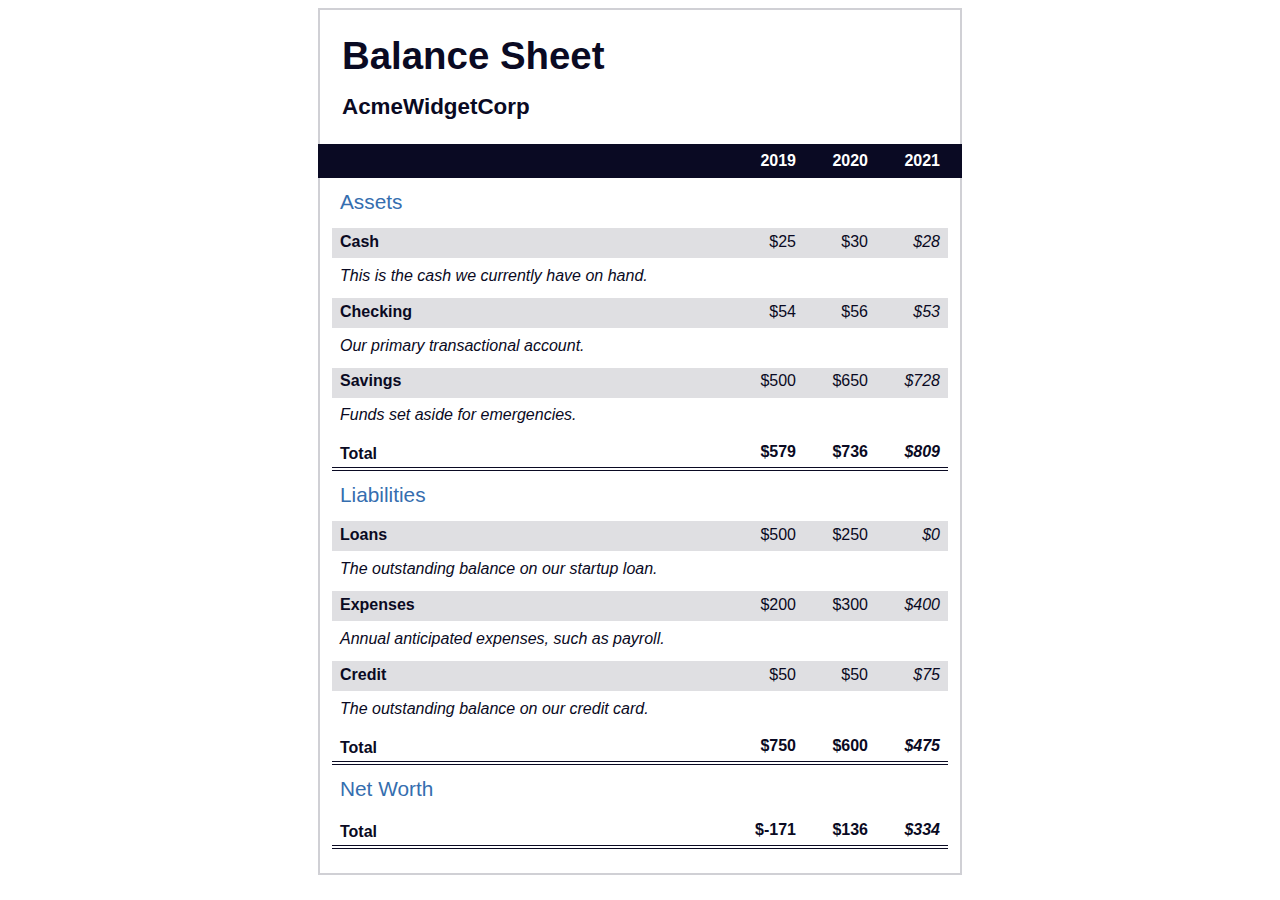
<file: balance sheet/index.html>
<!DOCTYPE html>
<html lang="en">
  <head>
    <meta charset="UTF-8">
    <meta name="viewport" content="width=device-width, initial-scale=1.0">
    <title>Balance Sheet</title>
    <link rel="stylesheet" href="./styles.css">
  </head>
  <body>
    <main>
      <section>
        <h1>
          <span class="flex">
            <span>AcmeWidgetCorp</span>
            <span>Balance Sheet</span>
          </span>
        </h1>
        <div id="years" aria-hidden="true">
          <span class="year">2019</span>
          <span class="year">2020</span>
          <span class="year">2021</span>
        </div>
        <div class="table-wrap">
          <table>
            <caption>Assets</caption>
            <thead>
              <tr>
                <td></td>
                <th><span class="sr-only year">2019</span></th>
                <th><span class="sr-only year">2020</span></th>
                <th class="current"><span class="sr-only year">2021</span></th>
              </tr>
            </thead>
            <tbody>
              <tr class="data">
                <th>Cash <span class="description">This is the cash we currently have on hand.</span></th>
                <td>$25</td>
                <td>$30</td>
                <td class="current">$28</td>
              </tr>
              <tr class="data">
                <th>Checking <span class="description">Our primary transactional account.</span></th>
                <td>$54</td>
                <td>$56</td>
                <td class="current">$53</td>
              </tr>
              <tr class="data">
                <th>Savings <span class="description">Funds set aside for emergencies.</span></th>
                <td>$500</td>
                <td>$650</td>
                <td class="current">$728</td>
              </tr>
              <tr class="total">
                <th>Total <span class="sr-only">Assets</span></th>
                <td>$579</td>
                <td>$736</td>
                <td class="current">$809</td>
              </tr>
            </tbody>
          </table>
          <table>
            <caption>Liabilities</caption>
            <thead>
              <tr>
              <td></td>
              <th><span class="sr-only">2019</span></th>
              <th><span class="sr-only">2020</span></th>
              <th><span class="sr-only">2021</span></th>
              </tr>
            </thead>
            <tbody>
              <tr class="data">
                <th>Loans <span class="description">The outstanding balance on our startup loan.</span></th>
                <td>$500</td>
                <td>$250</td>
                <td class="current">$0</td>
              </tr>
              <tr class="data">
                <th>Expenses <span class="description">Annual anticipated expenses, such as payroll.</span></th>
                <td>$200</td>
                <td>$300</td>
                <td class="current">$400</td>
              </tr>
              <tr class="data">
                <th>Credit <span class="description">The outstanding balance on our credit card.</span></th>
                <td>$50</td>
                <td>$50</td>
                <td class="current">$75</td>
              </tr>
              <tr class="total">
                <th>Total <span class="sr-only">Liabilities</span></th>
                <td>$750</td>
                <td>$600</td>
                <td class="current">$475</td>
              </tr>
            </tbody>
          </table>
          <table>
            <caption>Net Worth</caption>
            <thead>
              <tr>
              <td></td>
              <th><span class="sr-only">2019</span></th>
              <th><span class="sr-only">2020</span></th>
              <th><span class="sr-only">2021</span></th>
              </tr>
            </thead>
            <tbody>
              <tr class="total">
                <th>Total <span class="sr-only">Net Worth</span></th>
                <td>$-171</td>
                <td>$136</td>
                <td class="current">$334</td>
              </tr>
            </tbody>
          </table>
        </div>
      </section>
    </main>
  </body>
</html>
</file>
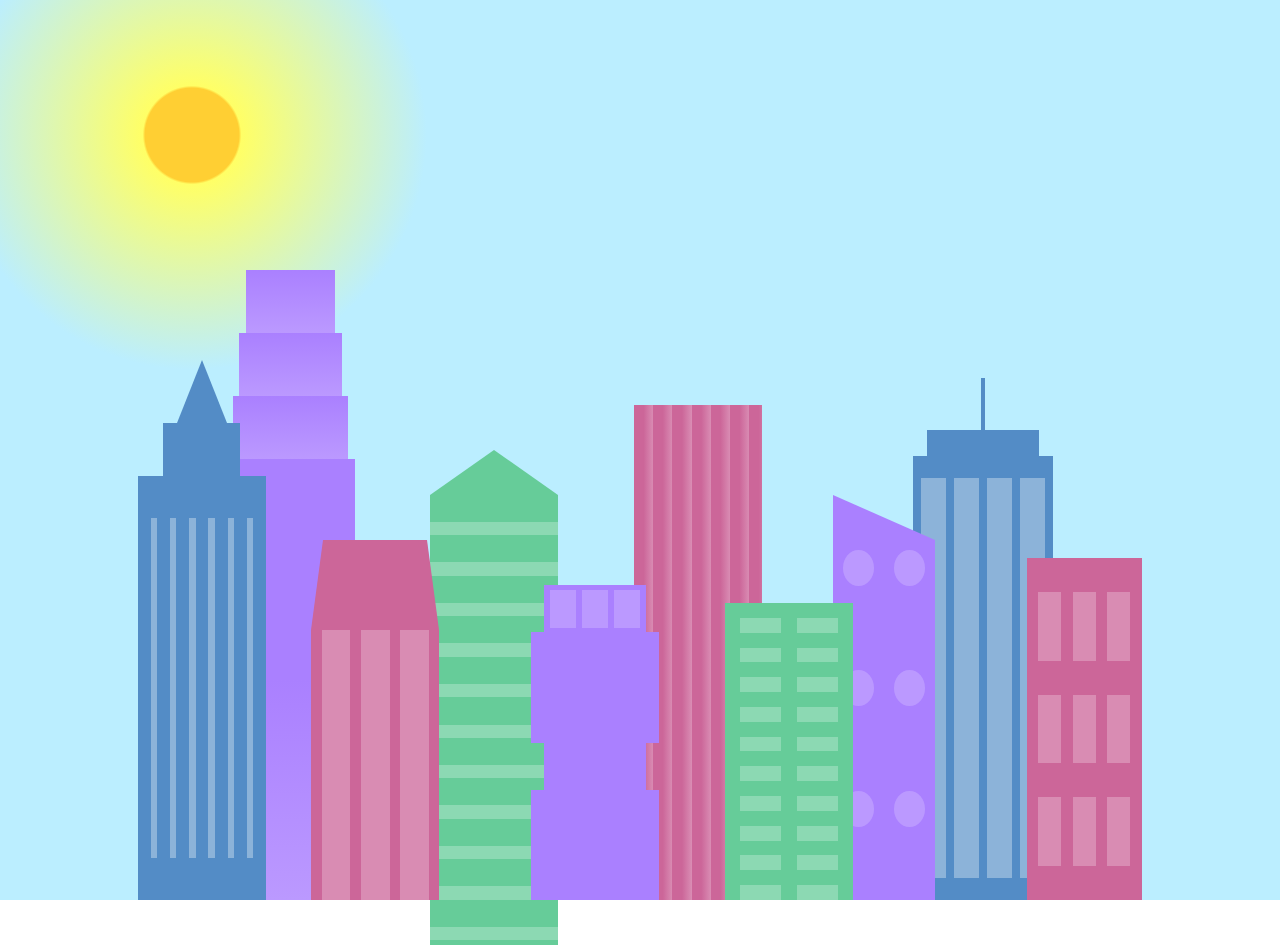
<file: build city skyline/index.html>
<!DOCTYPE html>
<html lang="en">    
  <head>
    <meta charset="UTF-8">
    <title>City Skyline</title>
    <link href="styles.css" rel="stylesheet" />   
  </head>

  <body>
    <div class="background-buildings sky">
      <div></div>
      <div></div>
      <div class="bb1 building-wrap">
        <div class="bb1a bb1-window"></div>
        <div class="bb1b bb1-window"></div>
        <div class="bb1c bb1-window"></div>
        <div class="bb1d"></div>
      </div>
      <div class="bb2">
        <div class="bb2a"></div>
        <div class="bb2b"></div>
      </div>
      <div class="bb3"></div>
      <div></div>
      <div class="bb4 building-wrap">
        <div class="bb4a"></div>
        <div class="bb4b"></div>
        <div class="bb4c window-wrap">
          <div class="bb4-window"></div>
          <div class="bb4-window"></div>
          <div class="bb4-window"></div>
          <div class="bb4-window"></div>
        </div>
      </div>
      <div></div>
      <div></div>
    </div>

    <div class="foreground-buildings">
      <div></div>
      <div></div>
      <div class="fb1 building-wrap">
        <div class="fb1a"></div>
        <div class="fb1b"></div>
        <div class="fb1c"></div>
      </div>
      <div class="fb2">
        <div class="fb2a"></div>
        <div class="fb2b window-wrap">
          <div class="fb2-window"></div>
          <div class="fb2-window"></div>
          <div class="fb2-window"></div>
        </div>
      </div>
      <div></div>
      <div class="fb3 building-wrap">
        <div class="fb3a window-wrap">
          <div class="fb3-window"></div>
          <div class="fb3-window"></div>
          <div class="fb3-window"></div>
        </div>
        <div class="fb3b"></div>
        <div class="fb3a"></div>
        <div class="fb3b"></div>
      </div>
      <div class="fb4">
        <div class="fb4a"></div>
        <div class="fb4b">
          <div class="fb4-window"></div>
          <div class="fb4-window"></div>
          <div class="fb4-window"></div>
          <div class="fb4-window"></div>
          <div class="fb4-window"></div>
          <div class="fb4-window"></div>
        </div>
      </div>
      <div class="fb5"></div>
      <div class="fb6"></div>
      <div></div>
      <div></div>
    </div>
  </body>
</html>
</file>
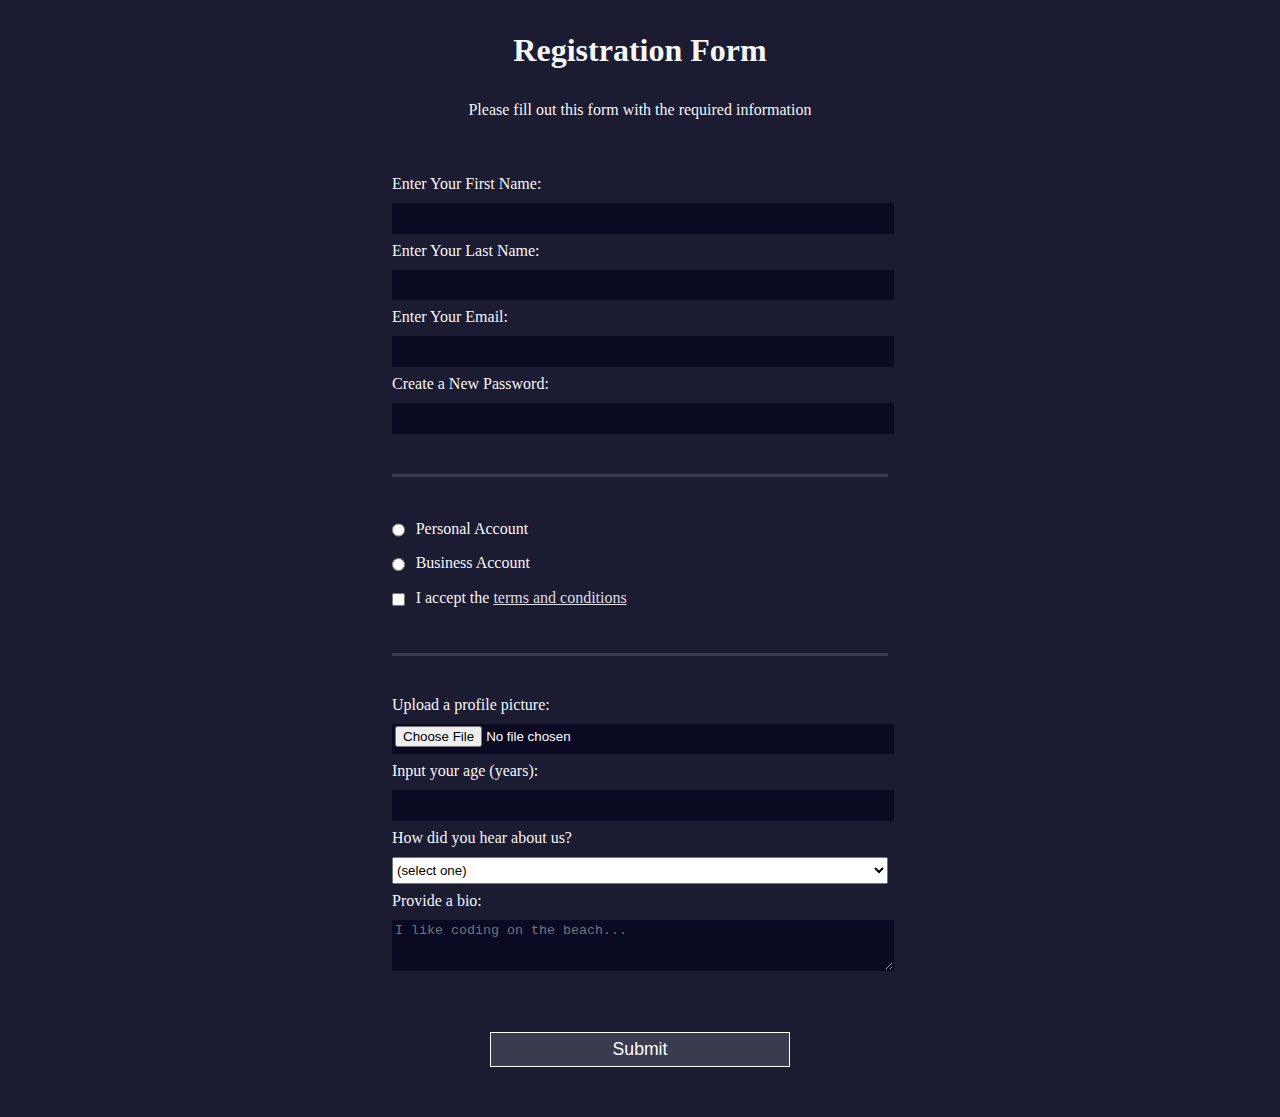
<file: build registration form/index.html>
<!DOCTYPE html>
<html lang="en">
  <head>
    <meta charset="UTF-8">
    <title>Registration Form</title>
    <link rel="stylesheet" href="styles.css" />
  </head>
  <body>
    <h1>Registration Form</h1>
    <p>Please fill out this form with the required information</p>
    <form method="post" action='https://register-demo.freecodecamp.org'>
      <fieldset>
        <label for="first-name">Enter Your First Name: <input id="first-name" name="first-name" type="text" required /></label>
        <label for="last-name">Enter Your Last Name: <input id="last-name" name="last-name" type="text" required /></label>
        <label for="email">Enter Your Email: <input id="email" name="email" type="email" required /></label>
        <label for="new-password">Create a New Password: <input id="new-password" name="new-password" type="password" pattern="[a-z0-5]{8,}" required /></label>
      </fieldset>
      <fieldset>
        <label for="personal-account"><input id="personal-account" type="radio" name="account-type" class="inline" /> Personal Account</label>
        <label for="business-account"><input id="business-account" type="radio" name="account-type" class="inline" /> Business Account</label>
        <label for="terms-and-conditions">
          <input id="terms-and-conditions" type="checkbox" required name="terms-and-conditions" class="inline" /> I accept the <a href="https://www.freecodecamp.org/news/terms-of-service/">terms and conditions</a>
        </label>
      </fieldset>
      <fieldset>
        <label for="profile-picture">Upload a profile picture: <input id="profile-picture" type="file" name="file" /></label>
        <label for="age">Input your age (years): <input id="age" type="number" name="age" min="13" max="120" /></label>
        <label for="referrer">How did you hear about us?
          <select id="referrer" name="referrer">
            <option value="">(select one)</option>
            <option value="1">freeCodeCamp News</option>
            <option value="2">freeCodeCamp YouTube Channel</option>
            <option value="3">freeCodeCamp Forum</option>
            <option value="4">Other</option>
          </select>
        </label>
        <label for="bio">Provide a bio:
          <textarea id="bio" name="bio" rows="3" cols="30" placeholder="I like coding on the beach..."></textarea>
        </label>
      </fieldset>
      <input type="submit" value="Submit" />
    </form>
  </body>
</html>
</file>
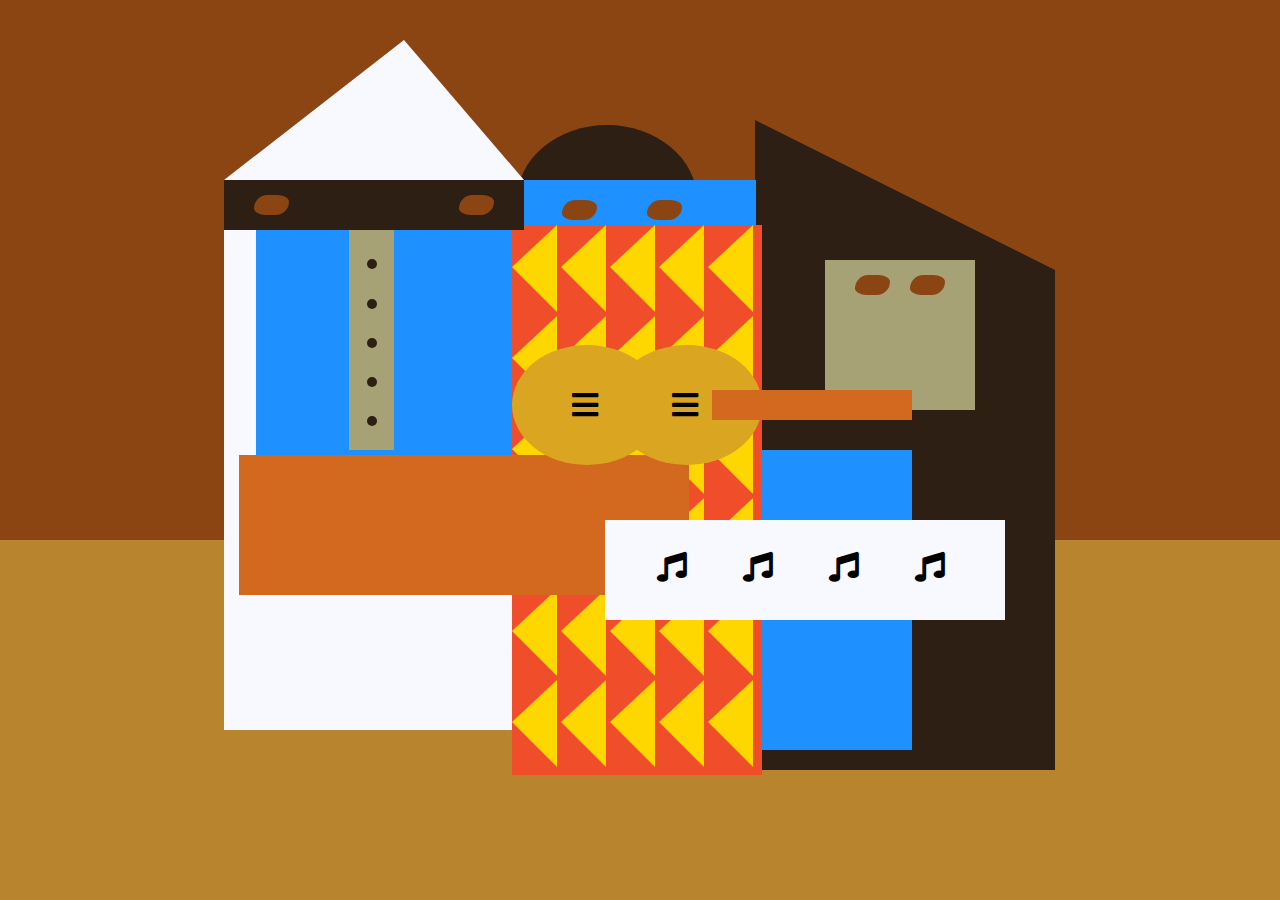
<file: Building a picasso painting/index.html>
<!DOCTYPE html>
<html lang="en">
  <head>
    <meta charset="utf-8">
    <title>Picasso Painting</title>
    <link rel="stylesheet" href="./styles.css" />
    <link rel="stylesheet" href="https://use.fontawesome.com/releases/v5.8.2/css/all.css">
  </head>
  <body>
    <div id="back-wall"></div>
    <div class="characters">
      <div id="offwhite-character">
        <div id="white-hat"></div>
        <div id="black-mask">
          <div class="eyes left"></div>
          <div class="eyes right"></div>
        </div>
        <div id="gray-instrument">
          <div class="black-dot"></div>
          <div class="black-dot"></div>
          <div class="black-dot"></div>
          <div class="black-dot"></div>
          <div class="black-dot"></div>
        </div>
        <div id="tan-table"></div>
      </div>
      <div id="black-character">
        <div id="black-hat"></div>
        <div id="gray-mask">
          <div class="eyes left"></div>
          <div class="eyes right"></div>
        </div>
        <div id="white-paper">
          <i class="fas fa-music"></i>
          <i class="fas fa-music"></i>
          <i class="fas fa-music"></i>
          <i class="fas fa-music"></i>
        </div>
      </div>
      <div class="blue" id="blue-left"></div>
      <div class="blue" id="blue-right"></div>
      <div id="orange-character">
        <div id="black-round-hat"></div>
        <div id="eyes-div">
          <div class="eyes left"></div>
          <div class="eyes right"></div>
        </div>
        <div id="triangles">
          <div class="triangle"></div>
          <div class="triangle"></div>
          <div class="triangle"></div>
          <div class="triangle"></div>
          <div class="triangle"></div>
          <div class="triangle"></div>
          <div class="triangle"></div>
          <div class="triangle"></div>
          <div class="triangle"></div>
          <div class="triangle"></div>
          <div class="triangle"></div>
          <div class="triangle"></div>
          <div class="triangle"></div>
          <div class="triangle"></div>
          <div class="triangle"></div>
          <div class="triangle"></div>
          <div class="triangle"></div>
          <div class="triangle"></div>
          <div class="triangle"></div>
          <div class="triangle"></div>
          <div class="triangle"></div>
          <div class="triangle"></div>
          <div class="triangle"></div>
          <div class="triangle"></div>
          <div class="triangle"></div>
          <div class="triangle"></div>
          <div class="triangle"></div>
          <div class="triangle"></div>
          <div class="triangle"></div>
          <div class="triangle"></div>
        </div>
        <div id="guitar">
          <div class="guitar" id="guitar-left">
            <i class="fas fa-bars"></i>
          </div>
          <div class="guitar" id="guitar-right">
            <i class="fas fa-bars"></i>
          </div>
          <div id="guitar-neck"></div>
        </div>
      </div>
    </div>
  </body>
</html>
</file>
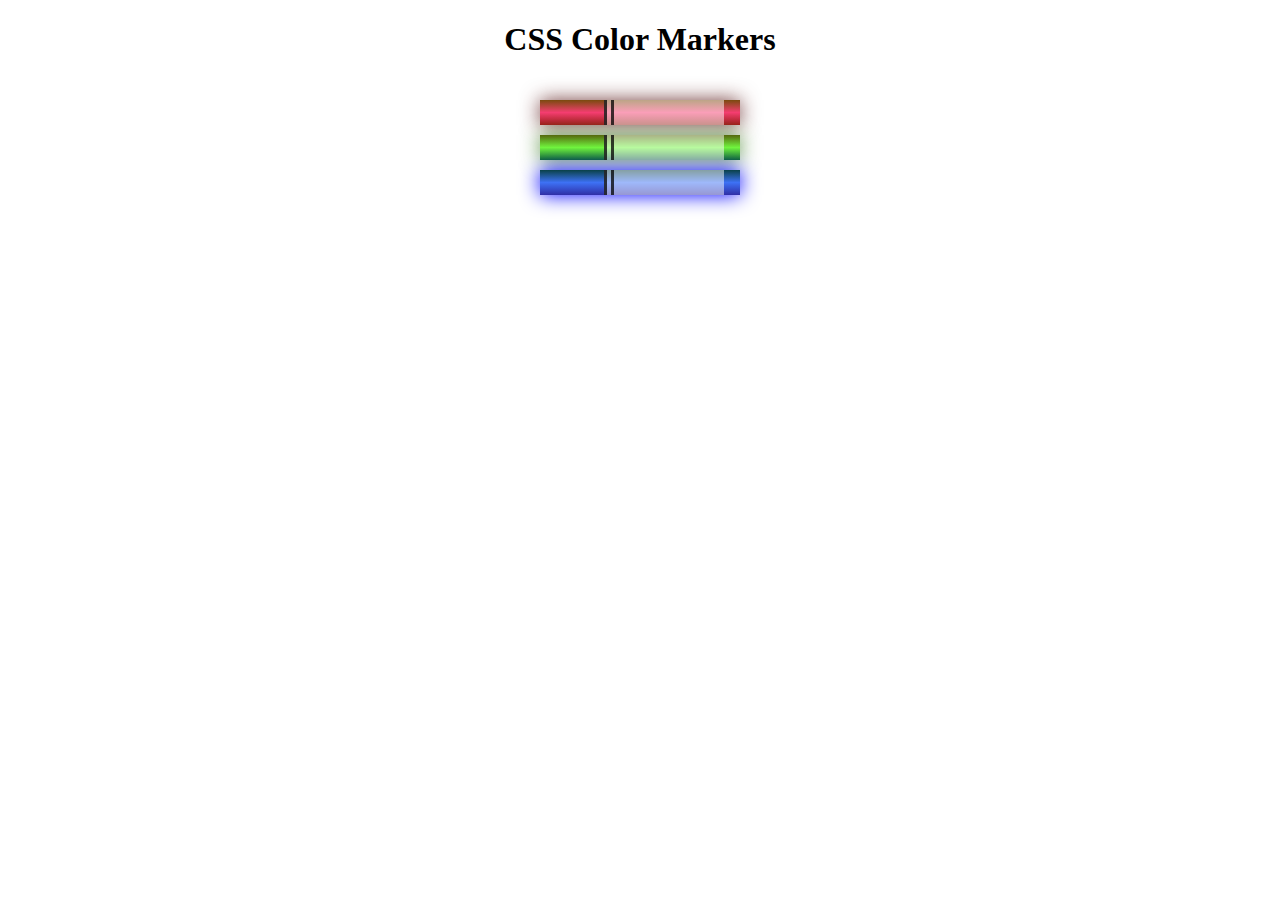
<file: color marker/index.html>
<!DOCTYPE html>
<html lang="en">
  <head>
    <meta charset="utf-8">
    <meta name="viewport" content="width=device-width, initial-scale=1.0">
    <title>Colored Markers</title>
    <link rel="stylesheet" href="styles.css">
  </head>
  <body>
    <h1>CSS Color Markers</h1>
    <div class="container">
      <div class="marker red">
        <div class="cap"></div>
        <div class="sleeve"></div>
      </div>
      <div class="marker green">
        <div class="cap"></div>
        <div class="sleeve"></div>
      </div>
      <div class="marker blue">
        <div class="cap"></div>
        <div class="sleeve"></div>
      </div>
    </div>
  </body>
</html>
</file>
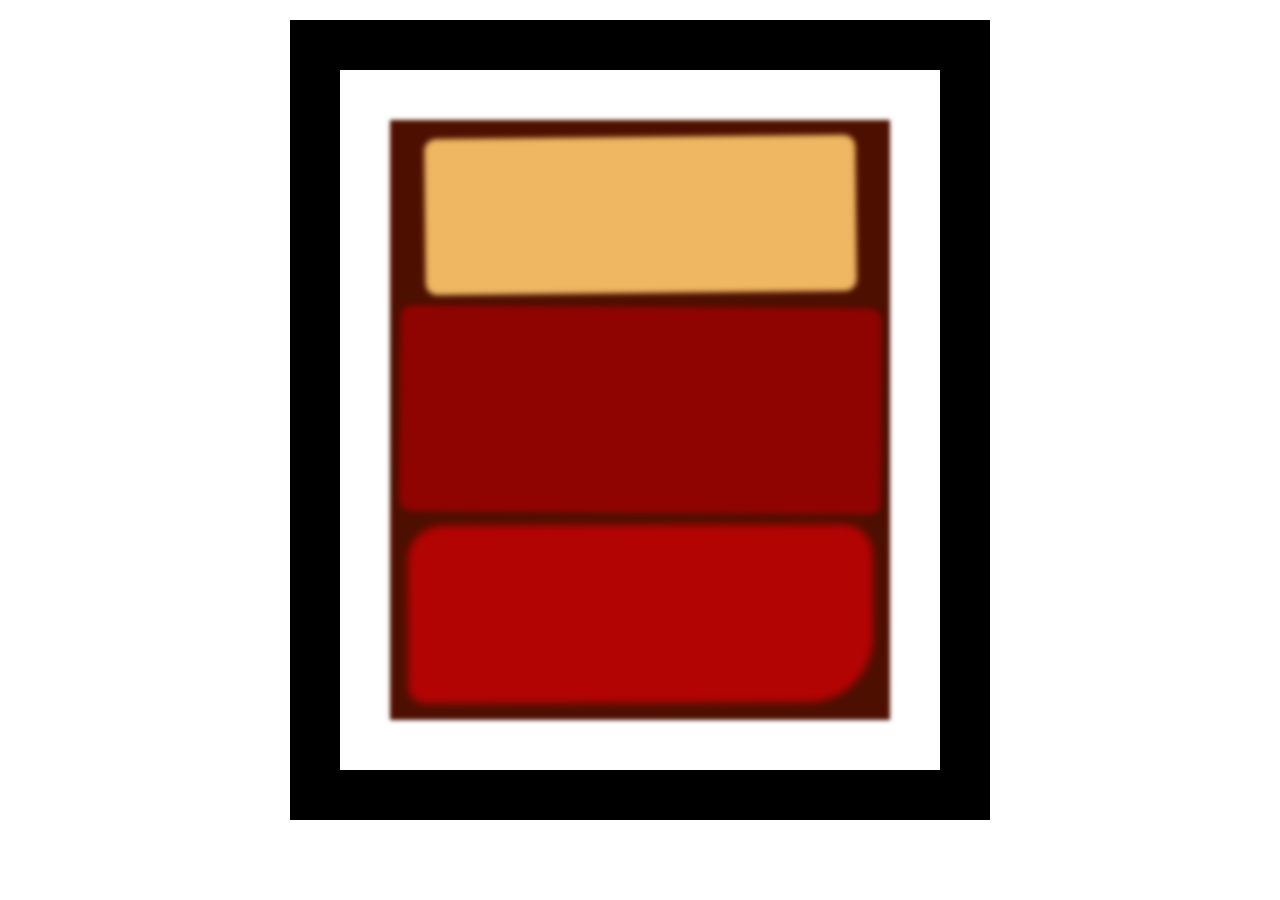
<file: css box model/index.html>
<!DOCTYPE html>
<html lang="en">
  <head>
    <meta charset="UTF-8">
    <title>Rothko Painting</title>
    <link href="./styles.css" rel="stylesheet">
  </head>
  <body>
    <div class="frame">
      <div class="canvas">
        <div class="one"></div>
        <div class="two"></div>
        <div class="three"></div>
      </div>
    </div>
  </body>
</html>
</file>
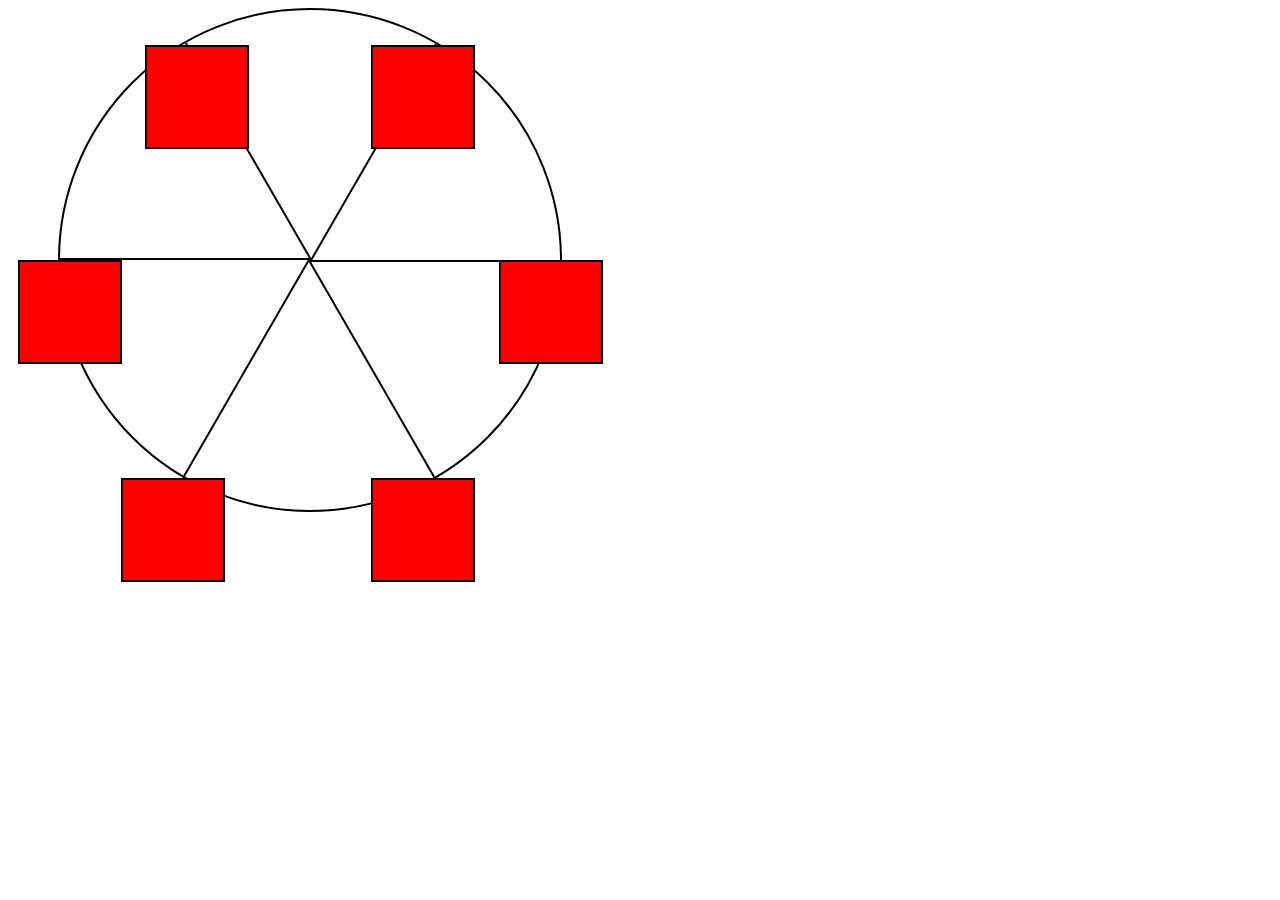
<file: ferris wheel/index.html>
<!DOCTYPE html>
<html lang="en">
  <head>
    <meta charset="UTF-8">
    <title>Ferris Wheel</title>
    <link rel="stylesheet" href="./styles.css">
  </head>
  <body>
    <div class="wheel">
      <span class="line"></span>
      <span class="line"></span>
      <span class="line"></span>
      <span class="line"></span>
      <span class="line"></span>
      <span class="line"></span>

      <div class="cabin"></div>
      <div class="cabin"></div>
      <div class="cabin"></div>
      <div class="cabin"></div>
      <div class="cabin"></div>
      <div class="cabin"></div>
    </div>
  </body>
</html>
</file>
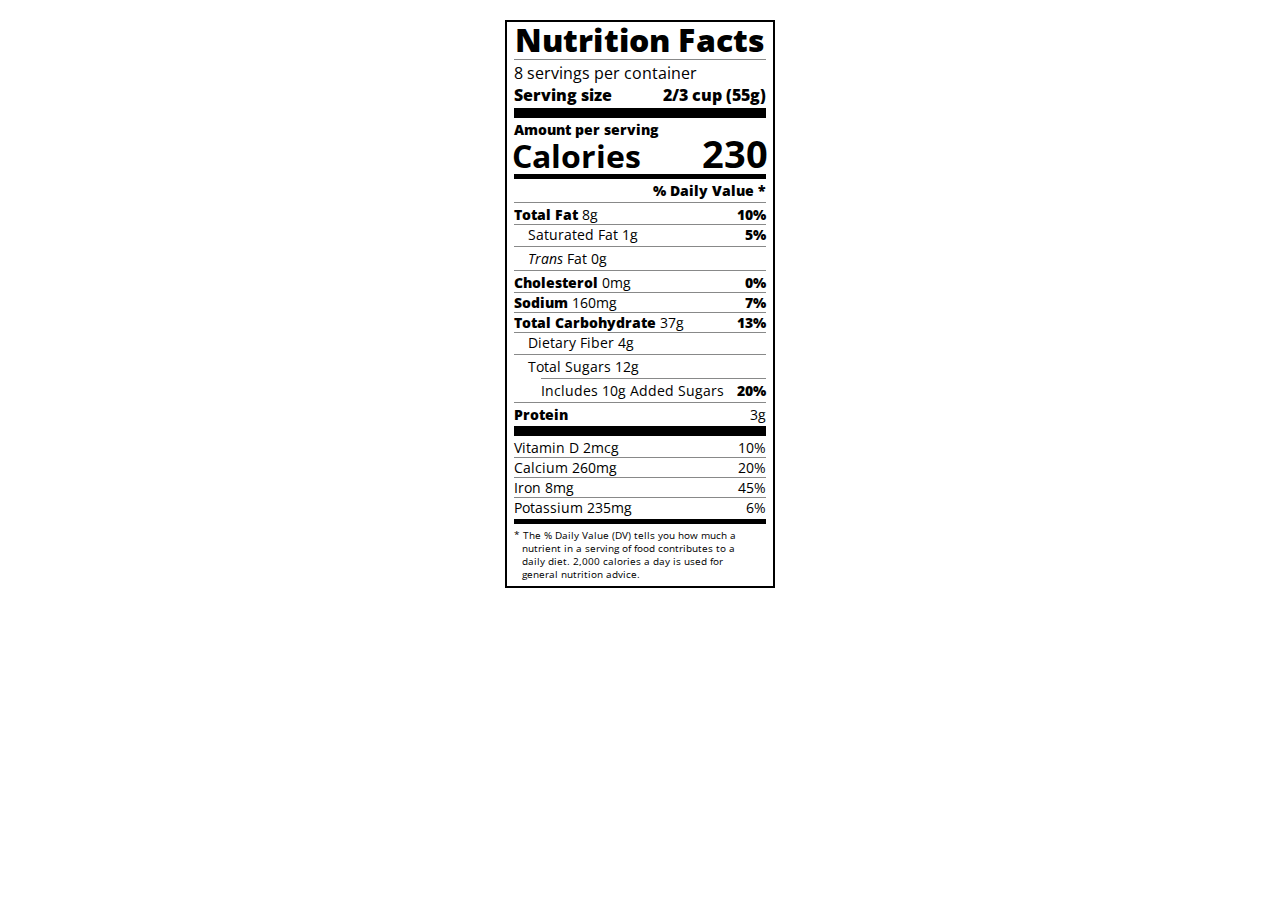
<file: Nutrition label/index.html>
<!DOCTYPE html>
<html lang="en">

<head>
  <meta charset="UTF-8">
  <title>Nutrition Label</title>
  <link href="https://fonts.googleapis.com/css?family=Open+Sans:400,700,800" rel="stylesheet">
  <link href="./styles.css" rel="stylesheet">
</head>

<body>
  <div class="label">
    <header>
      <h1 class="bold">Nutrition Facts</h1>
      <div class="divider"></div>
      <p>8 servings per container</p>
      <p class="bold">Serving size <span>2/3 cup (55g)</span></p>
    </header>
    <div class="divider large"></div>
    <div class="calories-info">
      <div class="left-container">
        <h2 class="bold small-text">Amount per serving</h2>
        <p>Calories</p>
      </div>
      <span>230</span>
    </div>
    <div class="divider medium"></div>
    <div class="daily-value small-text">
      <p class="bold right no-divider">% Daily Value *</p>
      <div class="divider"></div>
      <p><span><span class="bold">Total Fat</span> 8g</span> <span class="bold">10%</span></p>
      <p class="indent no-divider">Saturated Fat 1g <span class="bold">5%</span></p>
      <div class="divider"></div>
      <p class="indent no-divider"><span><i>Trans</i> Fat 0g</span></p>
      <div class="divider"></div>
      <p><span><span class="bold">Cholesterol</span> 0mg</span> <span class="bold">0%</span></p>
      <p><span><span class="bold">Sodium</span> 160mg</span> <span class="bold">7%</span></p>
      <p><span><span class="bold">Total Carbohydrate</span> 37g</span> <span class="bold">13%</span></p>
      <p class="indent no-divider">Dietary Fiber 4g</p>
      <div class="divider"></div>
      <p class="indent no-divider">Total Sugars 12g</p>
      <div class="divider double-indent"></div>
      <p class="double-indent no-divider">Includes 10g Added Sugars <span class="bold">20%</span>
      <div class="divider"></div>
      <p class="no-divider"><span class="bold">Protein</span> 3g</p>
      <div class="divider large"></div>
      <p>Vitamin D 2mcg <span>10%</span></p>
      <p>Calcium 260mg <span>20%</span></p>
      <p>Iron 8mg <span>45%</span></p>
      <p class="no-divider">Potassium 235mg <span>6%</span></p>
    </div>
    <div class="divider medium"></div>
    <p class="note">* The % Daily Value (DV) tells you how much a nutrient in a serving of food contributes to a daily
      diet. 2,000 calories a day is used for general nutrition advice.</p>
  </div>
</body>
</html>
</file>
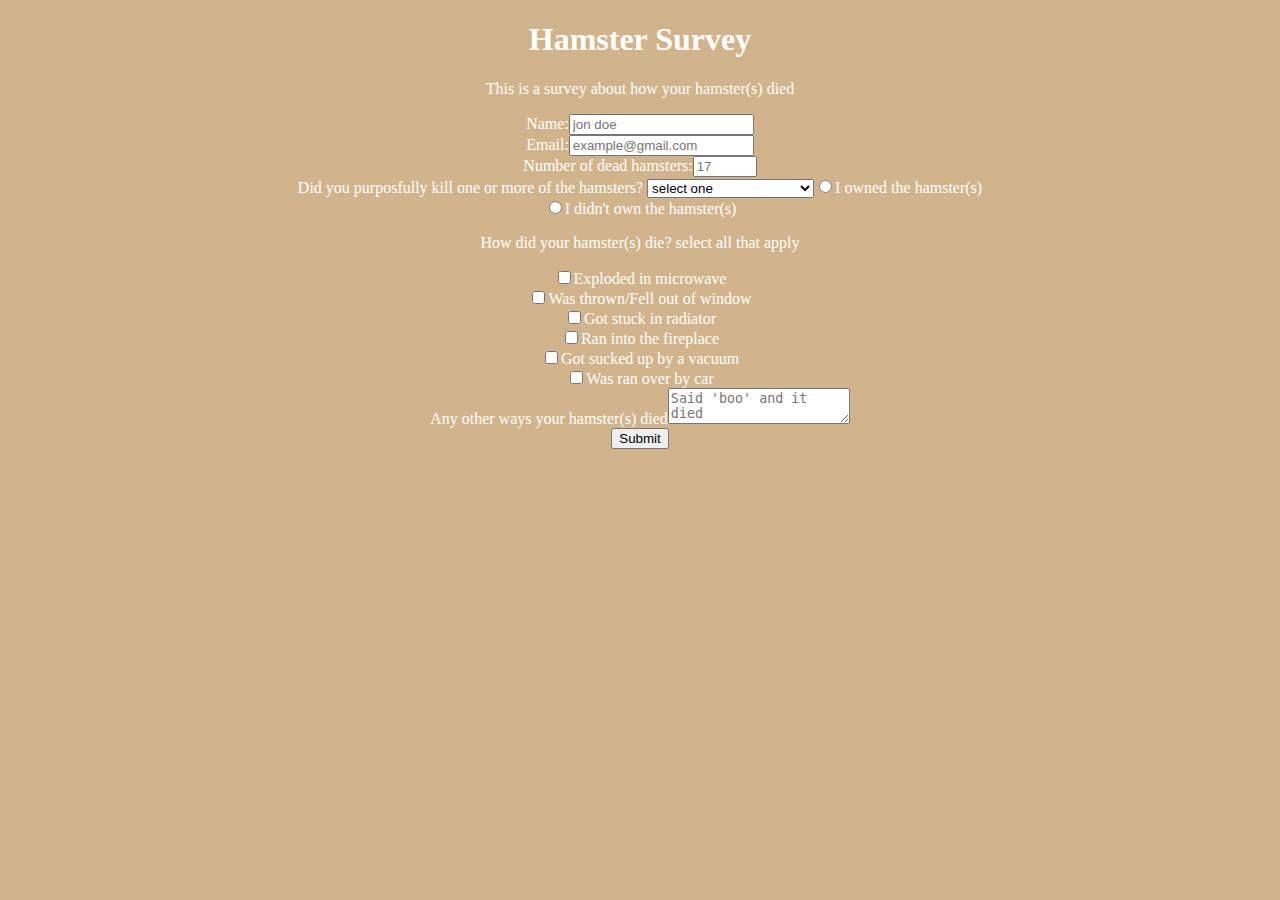
<file: survey form/index.html>
<!-- file: index.html -->
<!DOCTYPE html>
<html lang="en">
  <head>
    <meta charset="UTF-8">
    <title>hamster survey</title>
    <link rel="stylesheet" href="styles.css"/>
  </head>
  <body>
   <h1 id="title">Hamster Survey</h1>
    <p id="description">This is a survey about how your hamster(s) died</p>
  <form id="survey-form">
      <label id="name-label" for="name">Name:<input id="name" placeholder="jon doe" required type="text"></lable>
      <label id="email-label" for="email">Email:<input type="email" placeholder="example@gmail.com" required id="email"></label>
      <label id="number-label" for="number">Number of dead hamsters:<input id="number" min="0" max="999" type="number" placeholder="17"></label>
       <label for="dropdown">Did you purposfully kill one or more of the hamsters?
       <select id="dropdown">
        <option value="">select one</option>
        <option value="1">Yes</option>
        <option value="2">What is wrong with you?</option></label>
        <label><input type="radio" name="who-owned-hamster" value="owned">I owned the hamster(s)</label>
        <label><input value="didn't-own" type="radio" name="who-owned-hamster">I didn't own the hamster(s)</label>
      <p>How did your hamster(s) die? select all that apply</p>
        <label for="microwave"><input type="checkbox" id="microwave" value="microwave">Exploded in microwave</label>
        <label for="fall"><input type="checkbox" id="fall" value="fall">Was thrown/Fell out of window</label>
        <label for="radiator"><input type="checkbox" id="radiator" value="radiator">Got stuck in radiator</label>
        <label for="burned"><input type="checkbox" id="burned" value="burned">Ran into the fireplace</label>
        <label for="vacuum"><input type="checkbox" id="vacuum" value="vacuum">Got sucked up by a vacuum</label>
        <label for="car"><input type="checkbox" id="car" value="car">Was ran over by car</label>
        <label for="extra-deaths">Any other ways your hamster(s) died<textarea id="extra-deaths" placeholder="Said 'boo' and it died"></textarea></label>
       </fieldset>
        <input type="submit" id="submit">
     </select>
    </form>
  </body>
</html>
</file>
<file: balance sheet/styles.css>
span[class~="sr-only"] {
    border: 0 !important;
    clip: rect(1px, 1px, 1px, 1px) !important;
    clip-path: inset(50%) !important;
    height: 1px !important;
    width: 1px !important;
    position: absolute !important;
    overflow: hidden !important;
    white-space: nowrap !important;
    padding: 0 !important;
    margin: -1px !important;
  }
  
  html {
    box-sizing: border-box;
  }
  
  body {
    font-family: sans-serif;
    color: #0a0a23;
  }
  
  h1 {
    max-width: 37.25rem;
    margin: 0 auto;
    padding: 1.5rem 1.25rem;
  }
  
  h1 .flex {
    display: flex;
    flex-direction: column-reverse;
    gap: 1rem;
  }
  
  h1 .flex span:first-of-type {
    font-size: 0.7em;
  }
  
  h1 .flex span:last-of-type {
    font-size: 1.2em;
  }
  
  section {
    max-width: 40rem;
    margin: 0 auto;
    border: 2px solid #d0d0d5;
  }
  
  #years {
    display: flex;
    justify-content: flex-end;
    position: sticky;
    z-index: 999;
    top: 0;
    background: #0a0a23;
    color: #fff;
    padding: 0.5rem calc(1.25rem + 2px) 0.5rem 0;
    margin: 0 -2px;
  }
  
  #years span[class] {
    font-weight: bold;
    width: 4.5rem;
    text-align: right;
  }
  
  .table-wrap {
    padding: 0 0.75rem 1.5rem 0.75rem;
  }
  
  table {
    border-collapse: collapse;
    border: 0;
    width: 100%;
    position: relative;
    margin-top: 3rem;
  }
  
  table caption {
    color: #356eaf;
    font-size: 1.3em;
    font-weight: normal;
    position: absolute;
    top: -2.25rem;
    left: 0.5rem;
  }
  
  tbody td {
    width: 100vw;
    min-width: 4rem;
    max-width: 4rem;
  }
  
  tbody th {
    width: calc(100% - 12rem);
  }
  
  tr[class="total"] {
    border-bottom: 4px double #0a0a23;
    font-weight: bold;
  }
  
  tr[class="total"] th {
    text-align: left;
    padding: 0.5rem 0 0.25rem 0.5rem;
  }
  
  tr.total td {
    text-align: right;
    padding: 0 0.25rem;
  }
  
  tr.total td:nth-of-type(3) {
    padding-right: 0.5rem;
  }
  
  tr.total:hover {
    background-color: #99c9ff;
  }
  
  td.current {
    font-style: italic;
  }
  
  tr.data {
    background-image: linear-gradient(to bottom, #dfdfe2 1.845rem, white 1.845rem);
  }
  
  tr.data th {
    text-align: left;
    padding-top: 0.3rem;
    padding-left: 0.5rem;
  }
  
  tr.data th .description {
    display: block;
    font-weight: normal;
    font-style: italic;
    padding: 1rem 0 0.75rem;
    margin-right: -13.5rem;
  }
  
  tr.data td {
    vertical-align: top;
    padding: 0.3rem 0.25rem 0;
    text-align: right;
  }
  
  tr.data td:last-of-type {
    padding-right:0.5rem;
  }
</file>
<file: build city skyline/styles.css>
:root {
    --building-color1: #aa80ff;
    --building-color2: #66cc99;
    --building-color3: #cc6699;
    --building-color4: #538cc6;
    --window-color1: #bb99ff;
    --window-color2: #8cd9b3;
    --window-color3: #d98cb3;
    --window-color4: #8cb3d9;
  }
  
  * {
    box-sizing: border-box;
  }
  
  body {
    height: 100vh;
    margin: 0;
    overflow: hidden;
  }
  
  .background-buildings, .foreground-buildings {
    width: 100%;
    height: 100%;
    display: flex;
    align-items: flex-end;
    justify-content: space-evenly;
    position: absolute;
    top: 0;
  }
  
  .building-wrap {
    display: flex;
    flex-direction: column;
    align-items: center;
  }
  
  .window-wrap {
    display: flex;
    align-items: center;
    justify-content: space-evenly;
  }
  
  .sky {
    background: radial-gradient(
        closest-corner circle at 15% 15%,
        #ffcf33,
        #ffcf33 20%,
        #ffff66 21%,
        #bbeeff 100%
      );
  }
  
  /* BACKGROUND BUILDINGS - "bb" stands for "background building" */
  .bb1 {
    width: 10%;
    height: 70%;
  }
  
  .bb1a {
    width: 70%;
  }
    
  .bb1b {
    width: 80%;
  }
    
  .bb1c {
    width: 90%;
  }
  
  .bb1d {
    width: 100%;
    height: 70%;
    background: linear-gradient(
        var(--building-color1) 50%,
        var(--window-color1)
      );
  }
  
  .bb1-window {
    height: 10%;
    background: linear-gradient(
        var(--building-color1),
        var(--window-color1)
      );
  }
  
  .bb2 {
    width: 10%;
    height: 50%;
  }
  
  .bb2a {
    border-bottom: 5vh solid var(--building-color2);
    border-left: 5vw solid transparent;
    border-right: 5vw solid transparent;
  }
  
  .bb2b {
    width: 100%;
    height: 100%;
    background: repeating-linear-gradient(
        var(--building-color2),
        var(--building-color2) 6%,
        var(--window-color2) 6%,
        var(--window-color2) 9%
      );
  }
  
  .bb3 {
    width: 10%;
    height: 55%;
    background: repeating-linear-gradient(
        90deg,
        var(--building-color3),
        var(--building-color3),
        var(--window-color3) 15%
      );
  }
  
  .bb4 {
    width: 11%;
    height: 58%;
  }
  
  .bb4a {
    width: 3%;
    height: 10%;
    background-color: var(--building-color4);
  }
  
  .bb4b {
    width: 80%;
    height: 5%;
    background-color: var(--building-color4);
  }
    
  .bb4c {
    width: 100%;
    height: 85%;
    background-color: var(--building-color4);
  }
  
  .bb4-window {
    width: 18%;
    height: 90%;
    background-color: var(--window-color4);
  }
  
  /* FOREGROUND BUILDINGS - "fb" stands for "foreground building" */
  .fb1 {
    width: 10%;
    height: 60%;
  }
  
  .fb1a {
    border-bottom: 7vh solid var(--building-color4);
    border-left: 2vw solid transparent;
    border-right: 2vw solid transparent;
  }
  
  .fb1b {
    width: 60%;
    height: 10%;
    background-color: var(--building-color4);
  }
    
  .fb1c {
    width: 100%;
    height: 80%;
    background: repeating-linear-gradient(
        90deg,
        var(--building-color4),
        var(--building-color4) 10%,
        transparent 10%,
        transparent 15%
      ),
      repeating-linear-gradient(
        var(--building-color4),
        var(--building-color4) 10%,
        var(--window-color4) 10%,
        var(--window-color4) 90%
      );
  }
  
  .fb2 {
    width: 10%;
    height: 40%;
  }
  
  .fb2a {
    width: 100%;
    border-bottom: 10vh solid var(--building-color3);
    border-left: 1vw solid transparent;
    border-right: 1vw solid transparent;
  }
  
  .fb2b {
    width: 100%;
    height: 75%;
    background-color: var(--building-color3);
  }
  
  .fb2-window {
    width: 22%;
    height: 100%;
    background-color: var(--window-color3);
  }
  
  .fb3 {
    width: 10%;
    height: 35%;
  }
    
  .fb3a {
    width: 80%;
    height: 15%;
    background-color: var(--building-color1);
  }
    
  .fb3b {
    width: 100%;
    height: 35%;
    background-color: var(--building-color1);
  }
  
  .fb3-window {
    width: 25%;
    height: 80%;
    background-color: var(--window-color1);
  }
  
  .fb4 {
    width: 8%;
    height: 45%;
    position: relative;
    left: 10%;
  }
  
  .fb4a {
    border-top: 5vh solid transparent;
    border-left: 8vw solid var(--building-color1);
  }
  
  .fb4b {
    width: 100%;
    height: 89%;
    background-color: var(--building-color1);
    display: flex;
    flex-wrap: wrap;
  }
  
  .fb4-window {
    width: 30%;
    height: 10%;
    border-radius: 50%;
    background-color: var(--window-color1);
    margin: 10%;
  }
  
  .fb5 {
    width: 10%;
    height: 33%;
    position: relative;
    right: 10%;
    background: repeating-linear-gradient(
        var(--building-color2),
        var(--building-color2) 5%,
        transparent 5%,
        transparent 10%
      ),
      repeating-linear-gradient(
        90deg,
        var(--building-color2),
        var(--building-color2) 12%,
        var(--window-color2) 12%,
        var(--window-color2) 44%
      );
  }
  
  .fb6 {
    width: 9%;
    height: 38%;
    background: repeating-linear-gradient(
        90deg,
        var(--building-color3),
        var(--building-color3) 10%,
        transparent 10%,
        transparent 30%
      ),
      repeating-linear-gradient(
        var(--building-color3),
        var(--building-color3) 10%,
        var(--window-color3) 10%,
        var(--window-color3) 30%
      );
  }
  
  @media (max-width: 1000px) {
    :root {
      --building-color1: #000;
      --building-color2: #000;
      --building-color3: #000;
      --building-color4: #000;
      --window-color1: #777;
      --window-color2: #777;
      --window-color3: #777;
      --window-color4: #777;
    }
    .sky {
      background: radial-gradient(
          closest-corner circle at 15% 15%,
          #ccc,
          #ccc 20%,
          #445 21%,
          #223 100%
        );
    }
  }
</file>
<file: build registration form/styles.css>
body {
    width: 100%;
    height: 100vh;
    margin: 0;
    background-color: #1b1b32;
    color: #f5f6f7;
    font-family: Tahoma;
    font-size: 16px;
}

h1, p {
    margin: 1em auto;
    text-align: center;
}

form {
    width: 60vw;
    max-width: 500px;
    min-width: 300px;
    margin: 0 auto;
    padding-bottom: 2em;
}

fieldset {
    border: none;
    padding: 2rem 0;
    border-bottom: 3px solid #3b3b4f;
}

    fieldset:last-of-type {
        border-bottom: none;
    }

label {
    display: block;
    margin: 0.5rem 0;
}

input,
textarea,
select {
    margin: 10px 0 0 0;
    width: 100%;
    min-height: 2em;
}

input, textarea {
    background-color: #0a0a23;
    border: 1px solid #0a0a23;
    color: #ffffff;
}

.inline {
    width: unset;
    margin: 0 0.5em 0 0;
    vertical-align: middle;
}

input[type="submit"] {
    display: block;
    width: 60%;
    margin: 1em auto;
    height: 2em;
    font-size: 1.1rem;
    background-color: #3b3b4f;
    border-color: white;
    min-width: 300px;
}

input[type="file"] {
    padding: 1px 2px;
}

a {
    color: #dfdfe2;
}
</file>
<file: Building a picasso painting/styles.css>
body {
    background-color: rgb(184, 132, 46);
}

#back-wall {
    background-color: #8B4513;
    width: 100%;
    height: 60%;
    position: absolute;
    top: 0;
    left: 0;
    z-index: -1;
}

#offwhite-character {
    width: 300px;
    height: 550px;
    background-color: GhostWhite;
    position: absolute;
    top: 20%;
    left: 17.5%;
}

#white-hat {
    width: 0;
    height: 0;
    border-style: solid;
    border-width: 0 120px 140px 180px;
    border-top-color: transparent;
    border-right-color: transparent;
    border-bottom-color: GhostWhite;
    border-left-color: transparent;
    position: absolute;
    top: -140px;
    left: 0;
}

#black-mask {
    width: 100%;
    height: 50px;
    background-color: rgb(45, 31, 19);
    position: absolute;
    top: 0;
    left: 0;
    z-index: 1;
}

#gray-instrument {
    width: 15%;
    height: 40%;
    background-color: rgb(167, 162, 117);
    position: absolute;
    top: 50px;
    left: 125px;
    z-index: 1;
}

.black-dot {
    width: 10px;
    height: 10px;
    background-color: rgb(45, 31, 19);
    border-radius: 50%;
    display: block;
    margin: auto;
    margin-top: 65%;
}

#tan-table {
    width: 450px;
    height: 140px;
    background-color: #D2691E;
    position: absolute;
    top: 275px;
    left: 15px;
    z-index: 1;
}

#black-character {
    width: 300px;
    height: 500px;
    background-color: rgb(45, 31, 19);
    position: absolute;
    top: 30%;
    left: 59%;
}

#black-hat {
    width: 0;
    height: 0;
    border-style: solid;
    border-width: 150px 0 0 300px;
    border-top-color: transparent;
    border-right-color: transparent;
    border-bottom-color: transparent;
    border-left-color: rgb(45, 31, 19);
    position: absolute;
    top: -150px;
    left: 0;
}

#gray-mask {
    width: 150px;
    height: 150px;
    background-color: rgb(167, 162, 117);
    position: absolute;
    top: -10px;
    left: 70px;
}

#white-paper {
    width: 400px;
    height: 100px;
    background-color: GhostWhite;
    position: absolute;
    top: 250px;
    left: -150px;
    z-index: 1;
}

.fa-music {
    display: inline-block;
    margin-top: 8%;
    margin-left: 13%;
}

.blue {
    background-color: #1E90FF;
}

#blue-left {
    width: 500px;
    height: 300px;
    position: absolute;
    top: 20%;
    left: 20%;
}

#blue-right {
    width: 400px;
    height: 300px;
    position: absolute;
    top: 50%;
    left: 40%;
}

#orange-character {
    width: 250px;
    height: 550px;
    background-color: rgb(240, 78, 42);
    position: absolute;
    top: 25%;
    left: 40%;
}

#black-round-hat {
    width: 180px;
    height: 150px;
    background-color: rgb(45, 31, 19);
    border-radius: 50%;
    position: absolute;
    top: -100px;
    left: 5px;
    z-index: -1;
}

#eyes-div {
    width: 180px;
    height: 50px;
    position: absolute;
    top: -40px;
    left: 20px;
    z-index: 3;
}

#triangles {
    width: 250px;
    height: 550px;
}

.triangle {
    width: 0;
    height: 0;
    border-style: solid;
    border-width: 42px 45px 45px 0;
    border-top-color: transparent;
    border-right-color: Gold; /* yellow */
    border-bottom-color: transparent;
    border-left-color: transparent;
    display: inline-block;
}

#guitar {
    width: 100%;
    height: 100px;
    position: absolute;
    top: 120px;
    left: 0px;
    z-index: 3;
}

.guitar {
    width: 150px;
    height: 120px;
    background-color: Goldenrod;
    border-radius: 50%;
}

#guitar-left {
    position: absolute;
    left: 0px;
}

#guitar-right {
    position: absolute;
    left: 100px;
}

.fa-bars {
    display: block;
    margin-top: 30%;
    margin-left: 40%;
}

#guitar-neck {
    width: 200px;
    height: 30px;
    background-color: #D2691E;
    position: absolute;
    top: 45px;
    left: 200px;
    z-index: 3;
}

.eyes {
    width: 35px;
    height: 20px;
    background-color: #8B4513;
    border-radius: 20px 50%;
}

.right {
    position: absolute;
    top: 15px;
    right: 30px;
}

.left {
    position: absolute;
    top: 15px;
    left: 30px;
}

.fas {
    font-size: 30px
}
</file>
<file: color marker/styles.css>
h1 {
    text-align: center;
}

.container {
    background-color: rgb(255, 255, 255);
    padding: 10px 0;
}

.marker {
    width: 200px;
    height: 25px;
    margin: 10px auto;
}

.cap {
    width: 60px;
    height: 25px;
}

.sleeve {
    width: 110px;
    height: 25px;
    background-color: rgba(255, 255, 255, 0.5);
    border-left: 10px double rgba(0, 0, 0, 0.75);
}

.cap, .sleeve {
    display: inline-block;
}

.red {
    background: linear-gradient(rgb(122, 74, 14), rgb(245, 62, 113), rgb(162, 27, 27));
    box-shadow: 0 0 20px 0 rgba(83, 14, 14, 0.8);
}

.green {
    background: linear-gradient(#55680D, #71F53E, #116C31);
    box-shadow: 0 0 20px 0 #3B7E20CC;
}

.blue {
    background: linear-gradient(hsl(186, 76%, 16%), hsl(223, 90%, 60%), hsl(240, 56%, 42%));
    box-shadow: 0 0 20px 0 blue;
}
</file>
<file: css box model/styles.css>
.canvas {
    width: 500px;
    height: 600px;
    background-color: #4d0f00;
    overflow: hidden;
    filter: blur(2px);
}

.frame {
    border: 50px solid black;
    width: 500px;
    padding: 50px;
    margin: 20px auto;
}

.one {
    width: 425px;
    height: 150px;
    background-color: #efb762;
    margin: 20px auto;
    box-shadow: 0 0 3px 3px #efb762;
    border-radius: 9px;
    transform: rotate(-0.6deg);
}

.two {
    width: 475px;
    height: 200px;
    background-color: #8f0401;
    margin: 0 auto 20px;
    box-shadow: 0 0 3px 3px #8f0401;
    border-radius: 8px 10px;
    transform: rotate(0.4deg);
}

.one, .two {
    filter: blur(1px);
}

.three {
    width: 91%;
    height: 28%;
    background-color: #b20403;
    margin: auto;
    filter: blur(2px);
    box-shadow: 0 0 5px 5px #b20403;
    border-radius: 30px 25px 60px 12px;
    transform: rotate(-0.2deg);
}
</file>
<file: ferris wheel/styles.css>
.wheel {
    border: 2px solid black;
    border-radius: 50%;
    margin-left: 50px;
    position: absolute;
    height: 55vw;
    width: 55vw;
    max-width: 500px;
    max-height: 500px;
    animation-name: wheel;
    animation-duration: 10s;
    animation-iteration-count: infinite;
    animation-timing-function: linear;
  }
  
  .line {
    background-color: black;
    width: 50%;
    height: 2px;
    position: absolute;
    top: 50%;
    left: 50%;
    transform-origin: 0% 0%;
  }
  
  .line:nth-of-type(2) {
    transform: rotate(60deg);
  }
  .line:nth-of-type(3) {
    transform: rotate(120deg);
  }
  .line:nth-of-type(4) {
    transform: rotate(180deg);
  }
  .line:nth-of-type(5) {
    transform: rotate(240deg);
  }
  .line:nth-of-type(6) {
    transform: rotate(300deg);
  }
  
  .cabin {
    background-color: red;
    width: 20%;
    height: 20%;
    position: absolute;
    border: 2px solid;
    transform-origin: 50% 0%;
    animation: cabins 10s ease-in-out infinite;
  }
  
  .cabin:nth-of-type(1) {
    right: -8.5%;
    top: 50%;
  }
  .cabin:nth-of-type(2) {
    right: 17%;
    top: 93.5%;
  }
  .cabin:nth-of-type(3) {
    right: 67%;
    top: 93.5%;
  }
  .cabin:nth-of-type(4) {
    left: -8.5%;
    top: 50%;
  }
  .cabin:nth-of-type(5) {
    left: 17%;
    top: 7%;
  }
  .cabin:nth-of-type(6) {
    right: 17%;
    top: 7%;
  }
  
  @keyframes wheel {
     0% {
       transform: rotate(0deg);
     }
     100% {
       transform: rotate(360deg);
     }
  }
  
  @keyframes cabins {
    0% {
      transform: rotate(0deg);
    }
    25% {
      background-color: yellow;
    }
    50% {
      background-color: purple;
    }
     75% {
      background-color: yellow;
    }
    100% {
      transform: rotate(-360deg);
    }
  }
</file>
<file: Nutrition label/styles.css>
* {
    box-sizing: border-box;
}

html {
    font-size: 16px;
}

body {
    font-family: 'Open Sans', sans-serif;
}

.label {
    border: 2px solid black;
    width: 270px;
    margin: 20px auto;
    padding: 0 7px;
}

header h1 {
    text-align: center;
    margin: -4px 0;
    letter-spacing: 0.15px
}

p {
    margin: 0;
    display: flex;
    justify-content: space-between;
}

.divider {
    border-bottom: 1px solid #888989;
    margin: 2px 0;
}

.bold {
    font-weight: 800;
}

.large {
    height: 10px;
}

.large, .medium {
    background-color: black;
    border: 0;
}

.medium {
    height: 5px;
}

.small-text {
    font-size: 0.85rem;
}


.calories-info {
    display: flex;
    justify-content: space-between;
    align-items: flex-end;
}

    .calories-info h2 {
        margin: 0;
    }

.left-container p {
    margin: -5px -2px;
    font-size: 2em;
    font-weight: 700;
}

.calories-info span {
    margin: -7px -2px;
    font-size: 2.4em;
    font-weight: 700;
}

.right {
    justify-content: flex-end;
}

.indent {
    margin-left: 1em;
}

.double-indent {
    margin-left: 2em;
}

.daily-value p:not(.no-divider) {
    border-bottom: 1px solid #888989;
}

.note {
    font-size: 0.6rem;
    margin: 5px 0;
    padding: 0 8px;
    text-indent: -8px;
}
</file>
<file: survey form/styles.css>
body {
    text-align: center;
    font-family: Marker Felt, fantasy;
    background-color: tan;
    color: white;
}

fieldset {
    border: 0
}

label {
    display: block;
}
</file>
